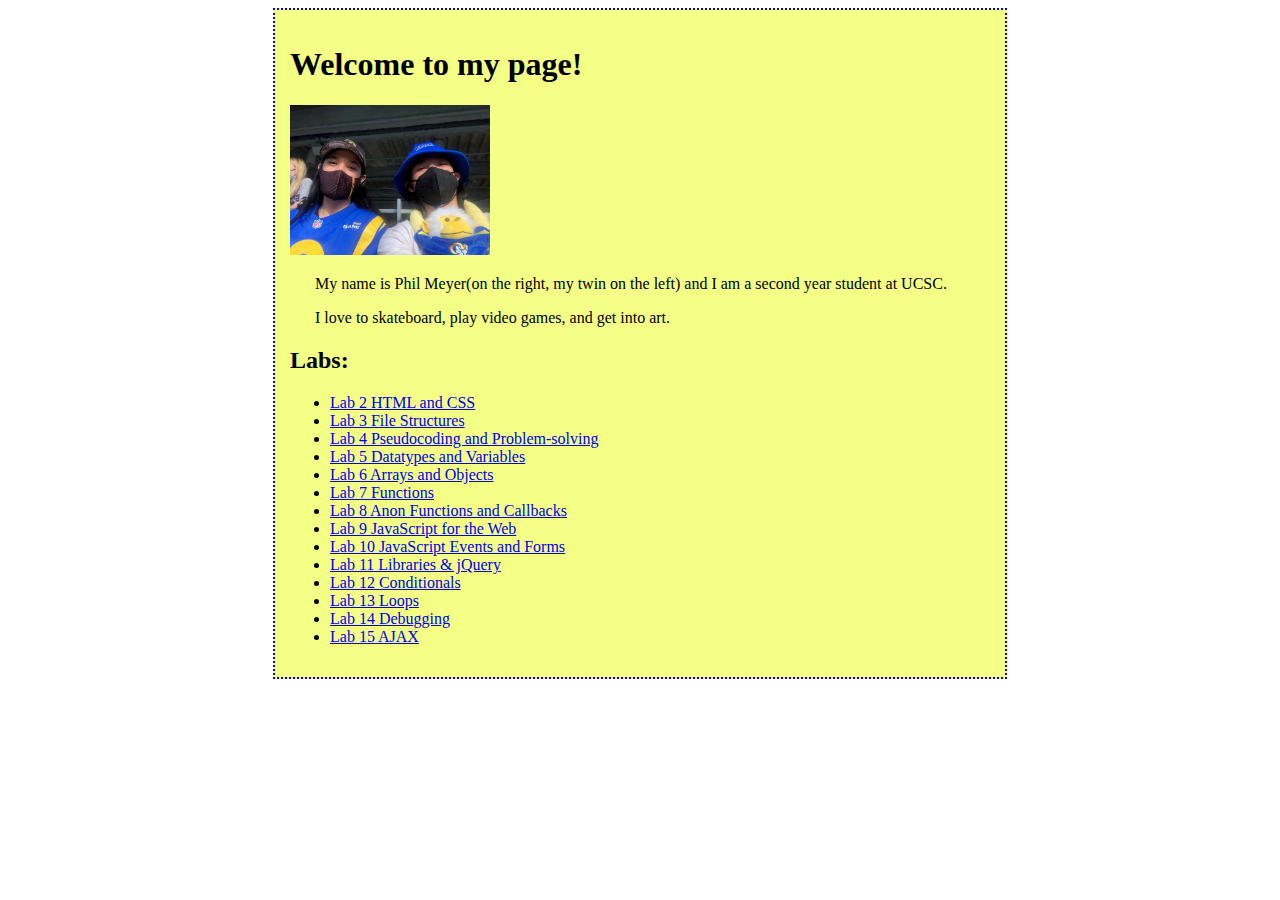
<file: index.html>
<!DOCTYPE html>
<html lang="en" dir="ltr">
  <head>
    <meta charset="utf-8">
    <title>Phil Meyer ART101</title>
    <link rel="stylesheet" type="text/css" href="css/site.css">
  </head>
  <body>
    <div id = "page">

      <h1>Welcome to my page!</h1>
      <img id="my-portrait" src="images/us.jpg" />
      <div id = "intro">
        <p>My name is Phil Meyer(on the right, my twin on the left) and I am a second year student at UCSC.</p>
        <p>I love to skateboard, play video games, and get into art.</p>
      </div>

      <div id = "labs">
        <h2>Labs:</h2>
        <ul>
          <li>
            <a href="lab2/index.html">Lab 2 HTML and CSS</a>
          </li>
          <li>
            <a href="lab3/index.html">Lab 3 File Structures</a>
          </li>
          <li>
            <a href="lab4/index.html">Lab 4 Pseudocoding and Problem-solving</a>
          </li>
          <li>
            <a href="lab5/index.html">Lab 5 Datatypes and Variables</a>
          </li>
          <li>
            <a href="lab6/index.html">Lab 6 Arrays and Objects</a>
          </li>
          <li>
            <a href="lab7/index.html">Lab 7 Functions</a>
          </li>
          <li>
            <a href="lab8/index.html">Lab 8 Anon Functions and Callbacks</a>
          </li>
          <li>
            <a href="lab9/index.html">Lab 9 JavaScript for the Web</a>
          </li>
          <li>
            <a href="lab10/index.html">Lab 10 JavaScript Events and Forms</a>
          </li>
          <li>
            <a href="lab11/index.html">Lab 11 Libraries & jQuery</a>
          </li>
          <li>
            <a href="lab12/index.html">Lab 12 Conditionals</a>
          </li>
          <li>
            <a href="lab13/index.html">Lab 13 Loops</a>
          </li>
          <li>
            <a href="lab14/index.html">Lab 14 Debugging</a>
          </li>
          <li>
            <a href="lab15/index.html">Lab 15 AJAX</a>
          </li>
        </ul>
      </div>

    </div>

  </body>
</html>
</file>
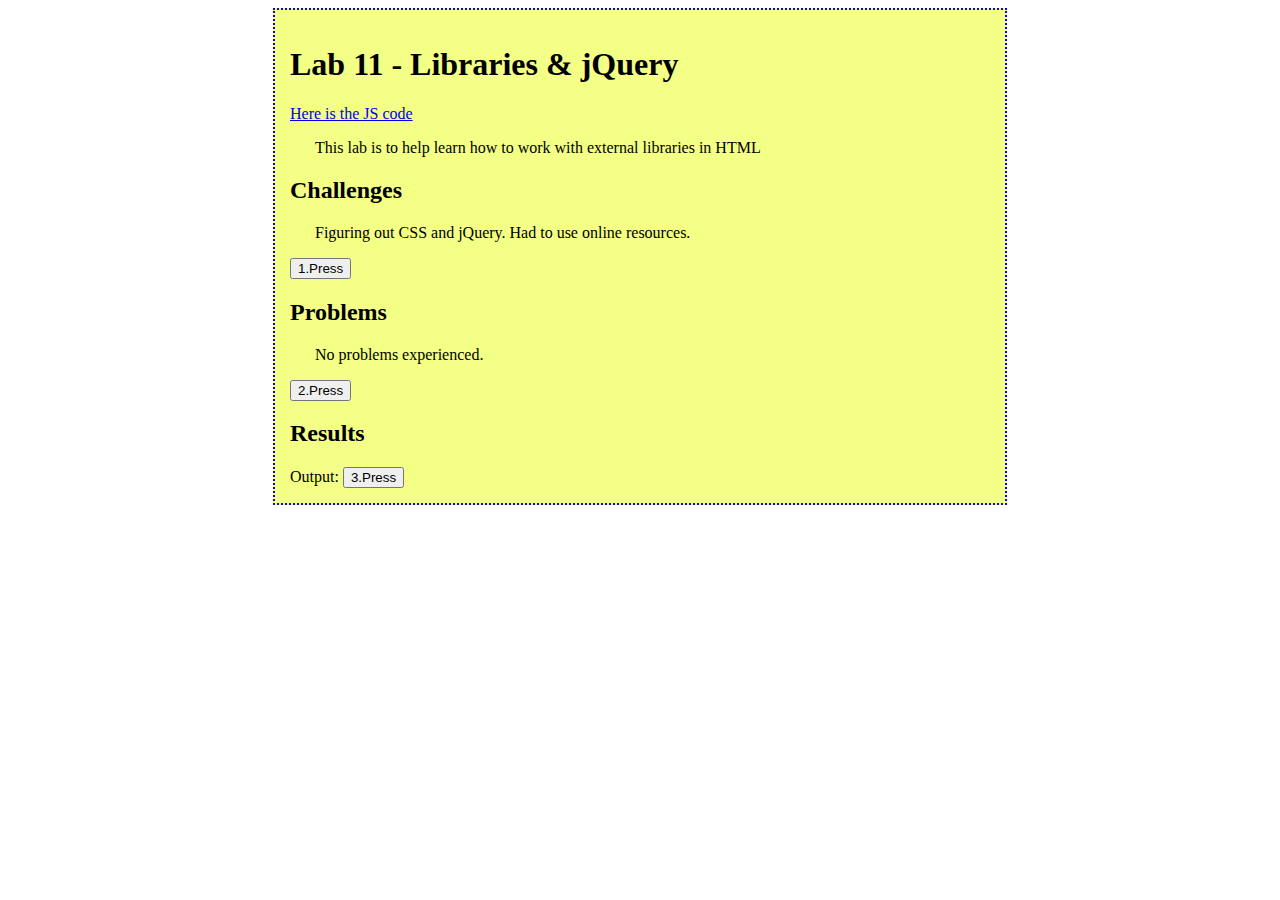
<file: lab11/index.html>
<!DOCTYPE html>
<html lang="en" dir="ltr">
  <head>
    <meta charset="utf-8">
    <title>Phil Meyer ART101 - Lab11</title>
    <link rel="stylesheet" type="text/css" href="../css/site.css">
    <link rel="stylesheet" type="text/css" href="css/lab.css">
    <script src="js/lab.js" defer></script>
    <script src="https://code.jquery.com/jquery-3.4.1.min.js"></script>
  </head>
  <body>
    <div id = "page">
        <h1>Lab 11 - Libraries & jQuery</h1>
  
        <a href = "js/lab.js">Here is the JS code</a>
        <p>This lab is to help learn how to work with external libraries in HTML</p>
        

        <div id = "challenges">
          <h2>Challenges</h2>
          <p>Figuring out CSS and jQuery. Had to use online resources.</p>
        </div>

        <div id = "problems">
          <h2>Problems</h2>
          <p>No problems experienced.</p>
        </div>

        <div id = "results">
          <h2>Results</h2>
          <div id="output" >
            Output:
          </div>
        </div>
     
    </div>
  </body>
</html>
</file>
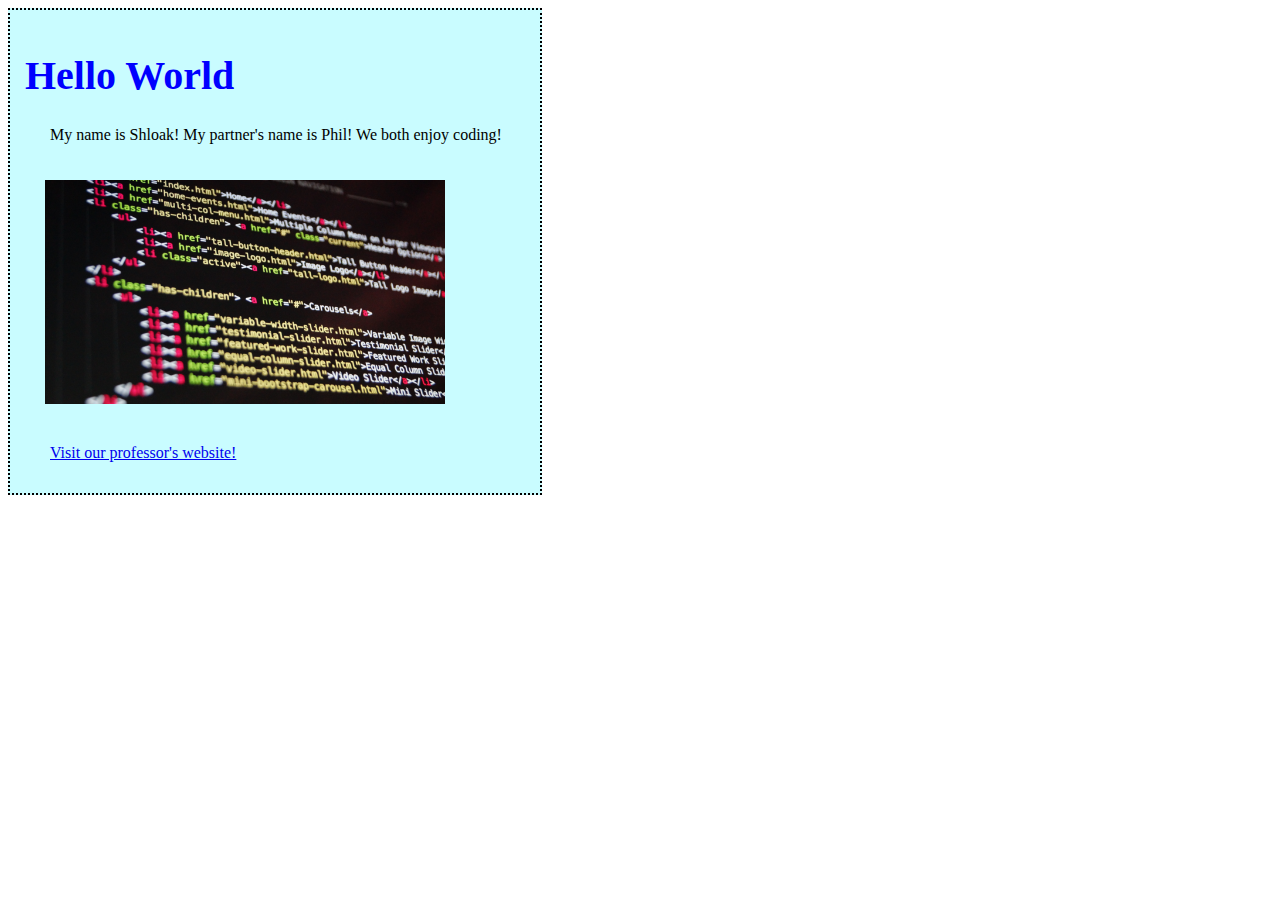
<file: lab2/index.html>
<!DOCTYPE html>
<html>
<head>
	<title>Shloak and Phil's Hello World</title>
	<link rel="stylesheet" type="text/css" href="css/lab.css">
</head>
<body>
	<div id="content">
		<h1>Hello World</h1>

		<p>My name is Shloak! My partner's name is Phil! We both enjoy coding!</p>
		<img src="img/codingphoto.jpeg" alt="Coding image">

		<p><a href="https://wmodes.github.io/art101/">Visit our professor's website!</a></p>
	</div>
</body>
</html>
</file>
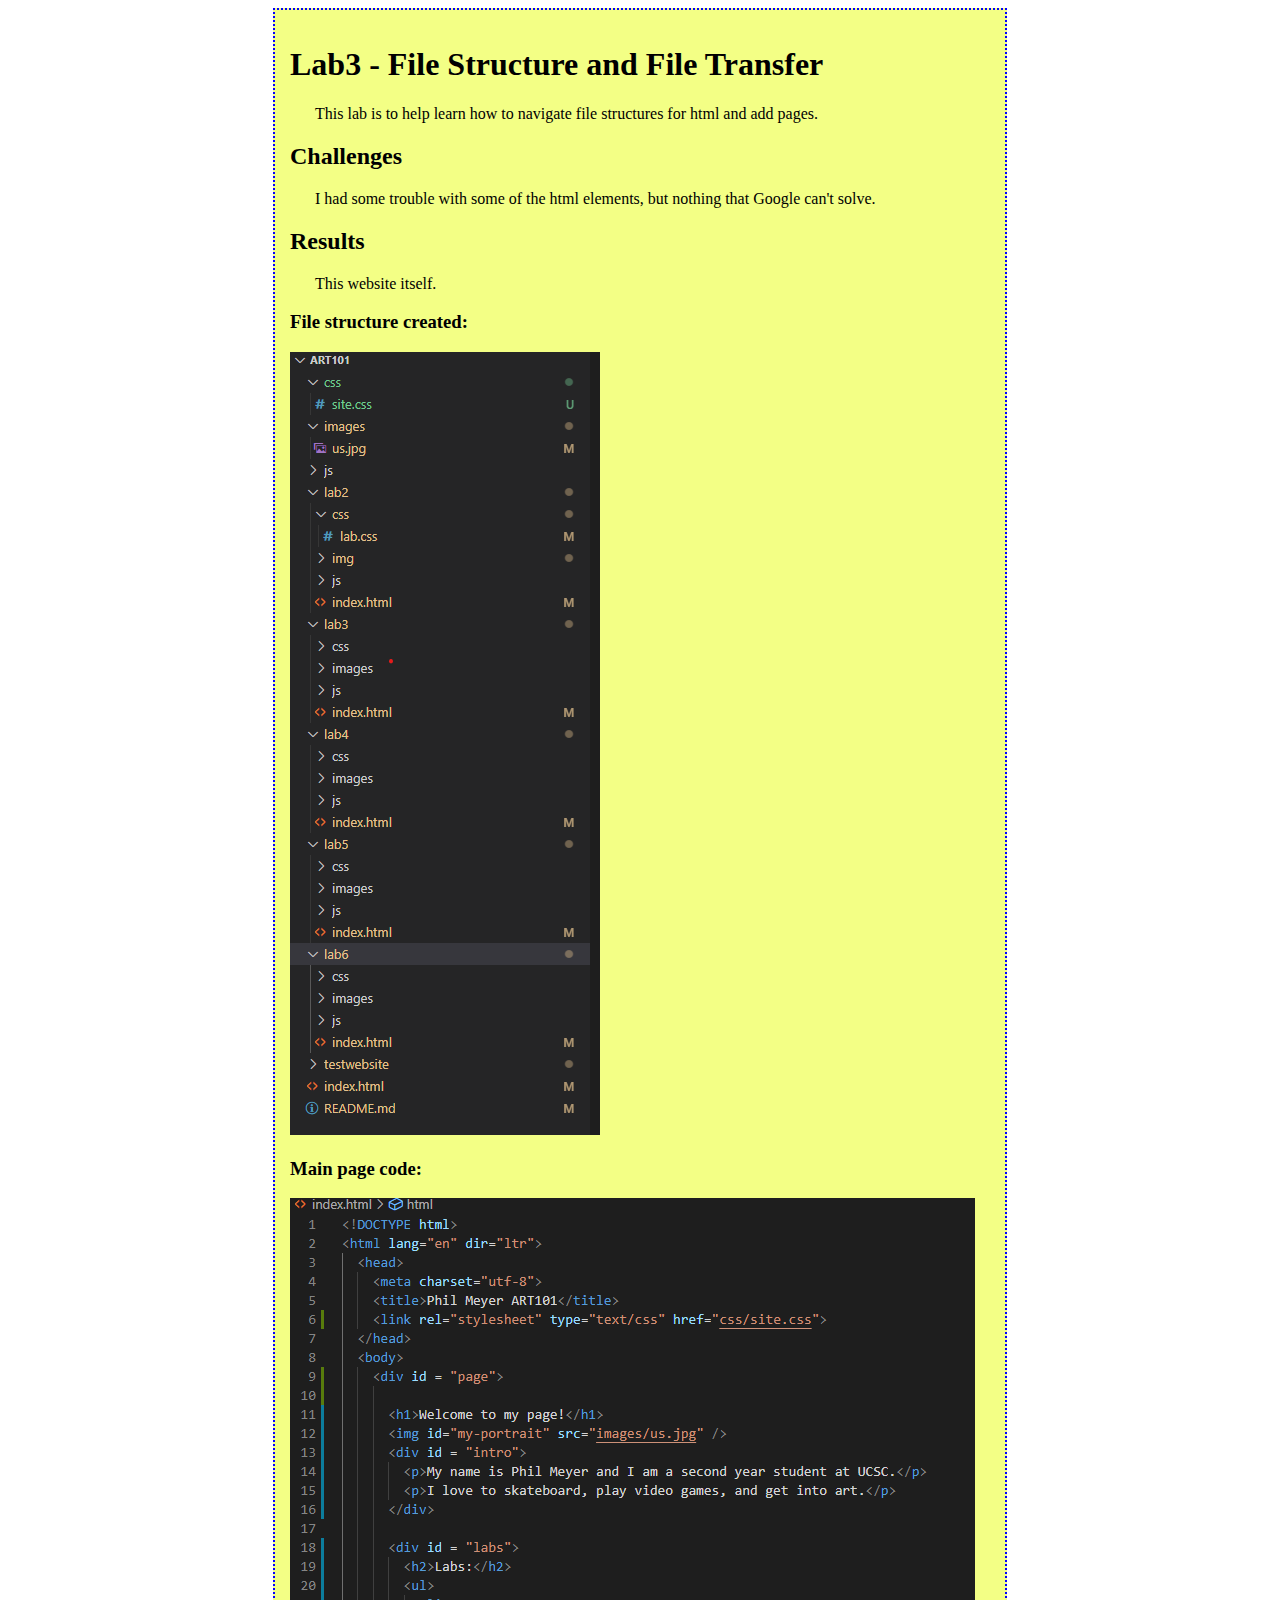
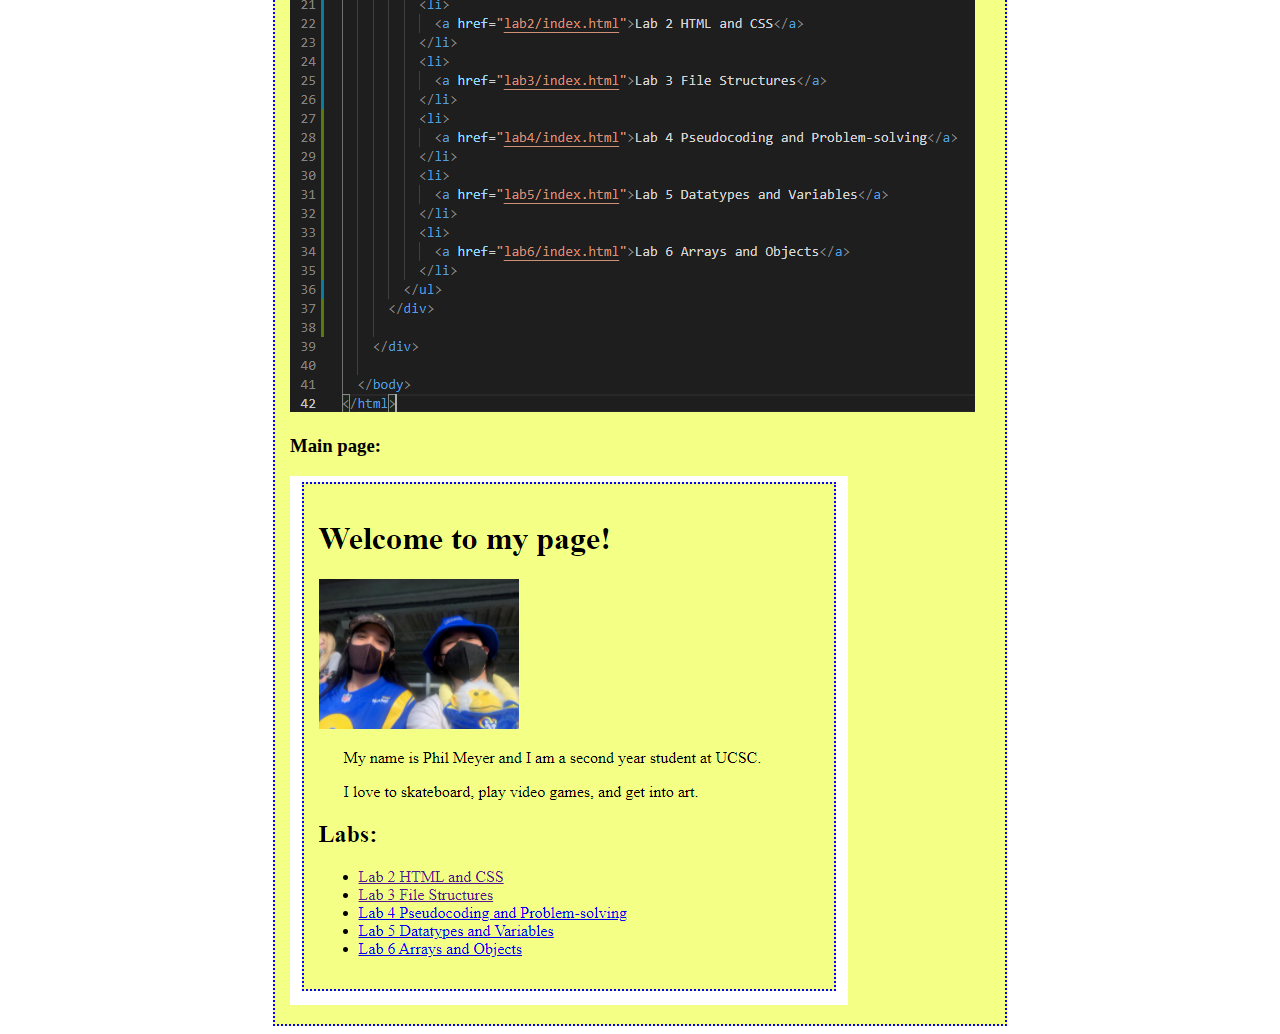
<file: lab3/index.html>
<!DOCTYPE html>
<html lang="en" dir="ltr">
  <head>
    <meta charset="utf-8">
    <title>Phil Meyer ART101 - Lab3</title>
    <link rel="stylesheet" type="text/css" href="../css/site.css">
  </head>
  <body>
    <div id = "page">

      <h1>Lab3 - File Structure and File Transfer</h1>
      <p>This lab is to help learn how to navigate file structures for html and add pages.</p>
      <h2>Challenges</h2>
      <p>I had some trouble with some of the html elements, but nothing that Google can't solve.</p>
      <h2>Results</h2>
      <p>This website itself.</p>
      <h3>File structure created:</h3>
      <img id="filestruct" src="images/files.png" />
      <h3>Main page code:</h3>
      <img id="filestruct" src="images/mainc.png" />
      <h3>Main page:</h3>
      <img id="filestruct" src="images/maindisplay.png" />
    </div>

  </body>
</html>
</file>
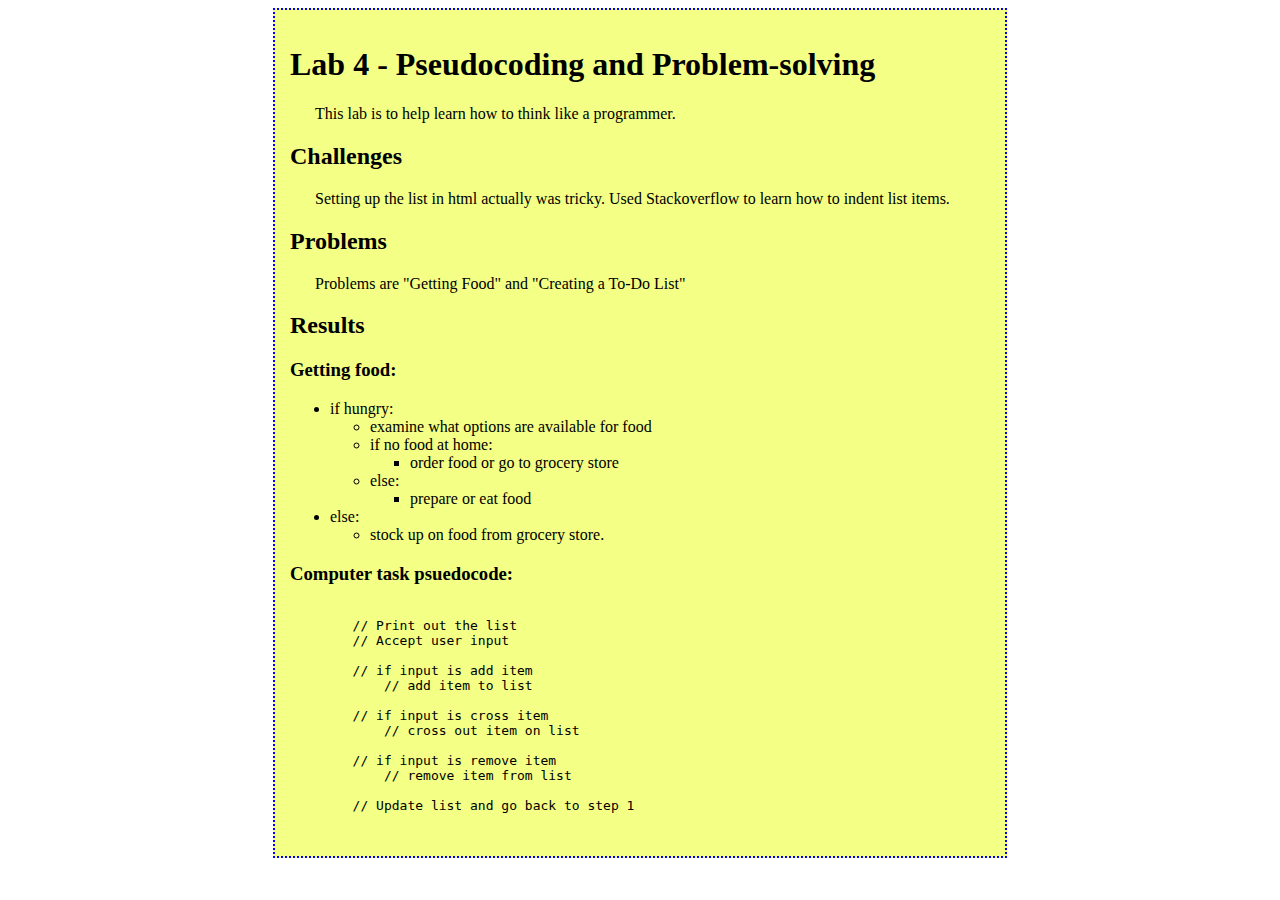
<file: lab4/index.html>
<!DOCTYPE html>
<html lang="en" dir="ltr">
  <head>
    <meta charset="utf-8">
    <title>Phil Meyer ART101 - Lab4</title>
    <link rel="stylesheet" type="text/css" href="../css/site.css">
  </head>
  <body>
    <div id = "page">

        <h1>Lab 4 - Pseudocoding and Problem-solving</h1>
        <p>This lab is to help learn how to think like a programmer.</p>
        <h2>Challenges</h2>
        <p>Setting up the list in html actually was tricky. Used Stackoverflow to learn how to indent list items.</p>
        <h2>Problems</h2>
        <p>Problems are "Getting Food" and "Creating a To-Do List"</p>
        <h2>Results</h2>
        
    
    <h3>Getting food:</h3>
    <ul>
        <li>if hungry:
            <ul>
                <li>examine what options are available for food</li>
                <li>if no food at home:</li>
                <ul><li>order food or go to grocery store</li></ul>
                <li>else:</li>
                <ul><li>prepare or eat food</li></ul>
            </ul>
        </li>
        <li>
            else:
            <ul>
                <li>stock up on food from grocery store.</li>
            </ul>
        </li>
        
    </ul>

    <h3>Computer task psuedocode:</h3><pre><code>
        // Print out the list
        // Accept user input

        // if input is add item 
            // add item to list

        // if input is cross item
            // cross out item on list

        // if input is remove item
            // remove item from list

        // Update list and go back to step 1
    </pre></code>
    </div>
  </body>
</html>
</file>
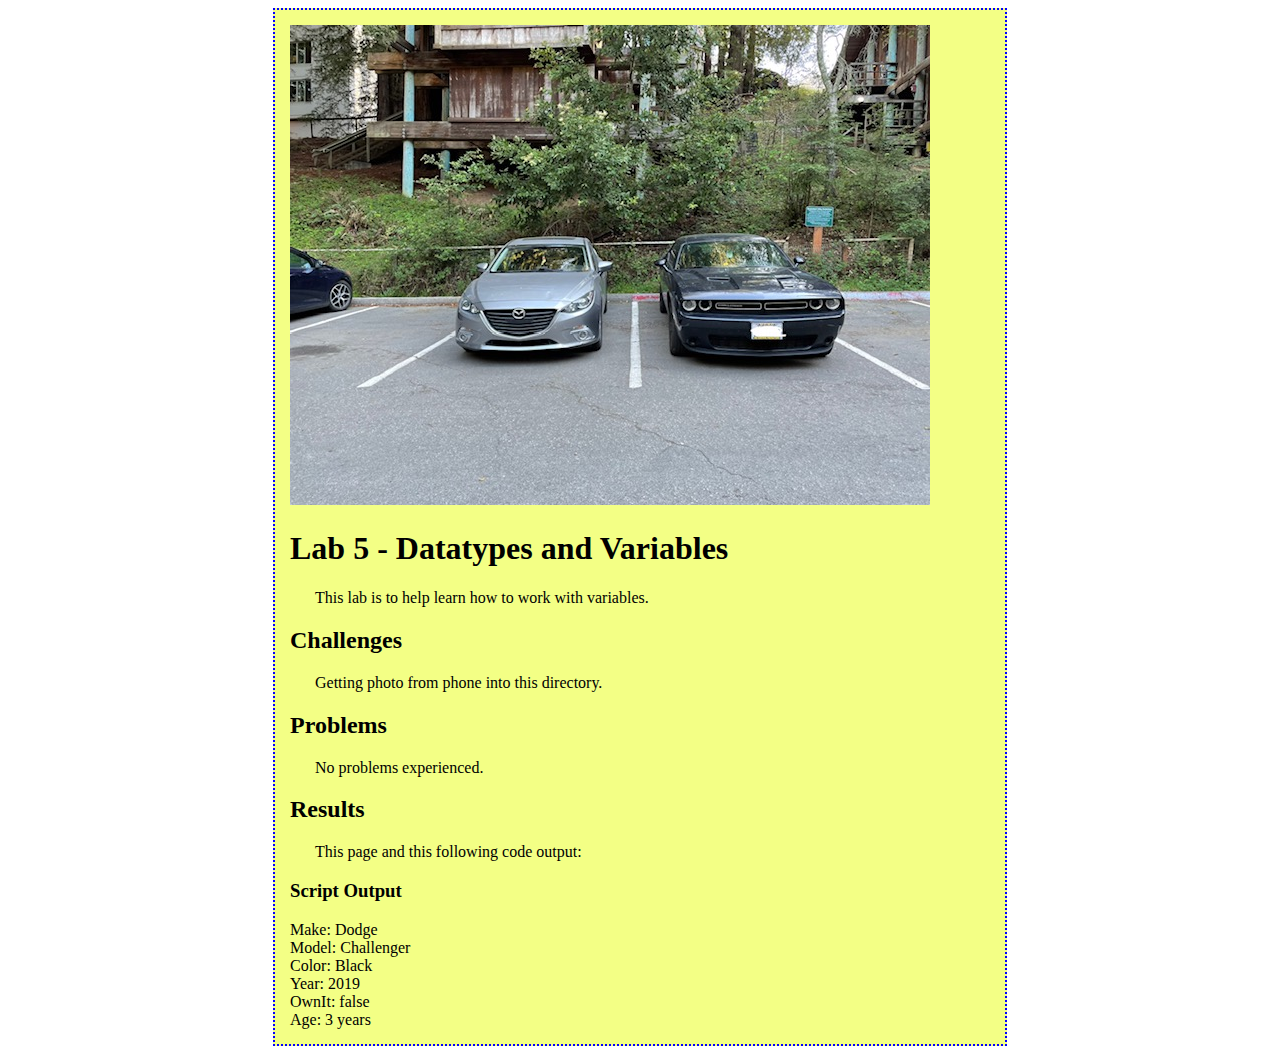
<file: lab5/index.html>
<!DOCTYPE html>
<html lang="en" dir="ltr">
  <head>
    <meta charset="utf-8">
    <title>Phil Meyer ART101 - Lab5</title>
    <link rel="stylesheet" type="text/css" href="../css/site.css">
  </head>
  <body>
    <div id = "page">
        <img src = "images/car.jpg">
        <h1>Lab 5 - Datatypes and Variables</h1>
        <p>This lab is to help learn how to work with variables.</p>
        <h2>Challenges</h2>
        <p>Getting photo from phone into this directory.</p>
        <h2>Problems</h2>
        <p>No problems experienced.</p>
        <h2>Results</h2>
        <p>This page and this following code output:</p>
        <h3>Script Output</h3>
        <div class=output>
                <script type="text/javascript" src="js/lab.js"></script>
        </div>
     
    </div>
  </body>
</html>
</file>
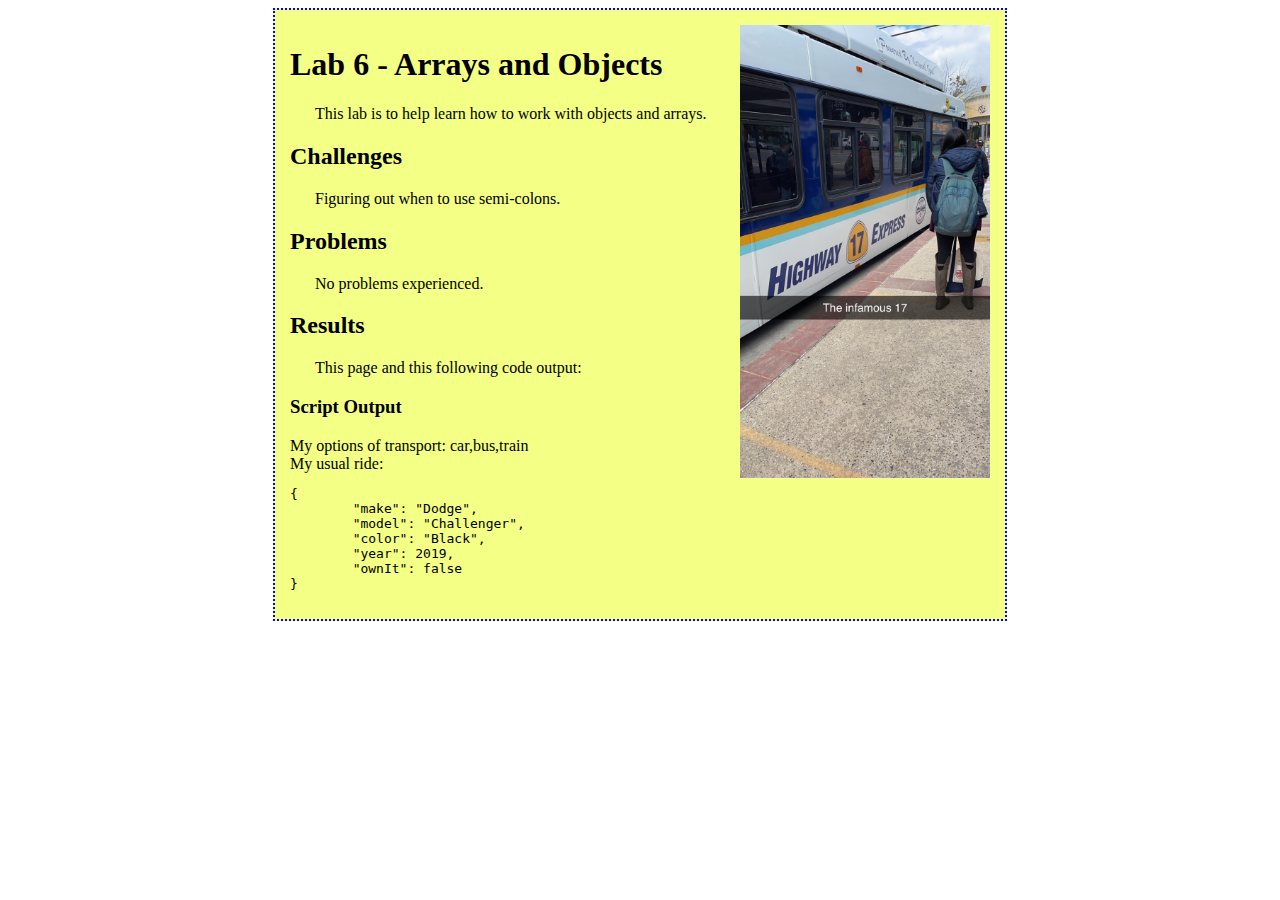
<file: lab6/index.html>
<!DOCTYPE html>
<html lang="en" dir="ltr">
  <head>
    <meta charset="utf-8">
    <title>Phil Meyer ART101 - Lab6</title>
    <link rel="stylesheet" type="text/css" href="../css/site.css">
    <link rel="stylesheet" type="text/css" href="css/lab.css">
  </head>
  <body>
    <div id = "page">
        <img src = "images/bus.jpg" >
        <h1>Lab 6 - Arrays and Objects</h1>
        <p>This lab is to help learn how to work with objects and arrays.</p>
        <h2>Challenges</h2>
        <p>Figuring out when to use semi-colons.</p>
        <h2>Problems</h2>
        <p>No problems experienced.</p>
        <h2>Results</h2>
        <p>This page and this following code output:</p>
        <h3>Script Output</h3>
        <div class=output>
                <script type="text/javascript" src="js/lab.js"></script>
        </div>
     
    </div>
  </body>
</html>
</file>
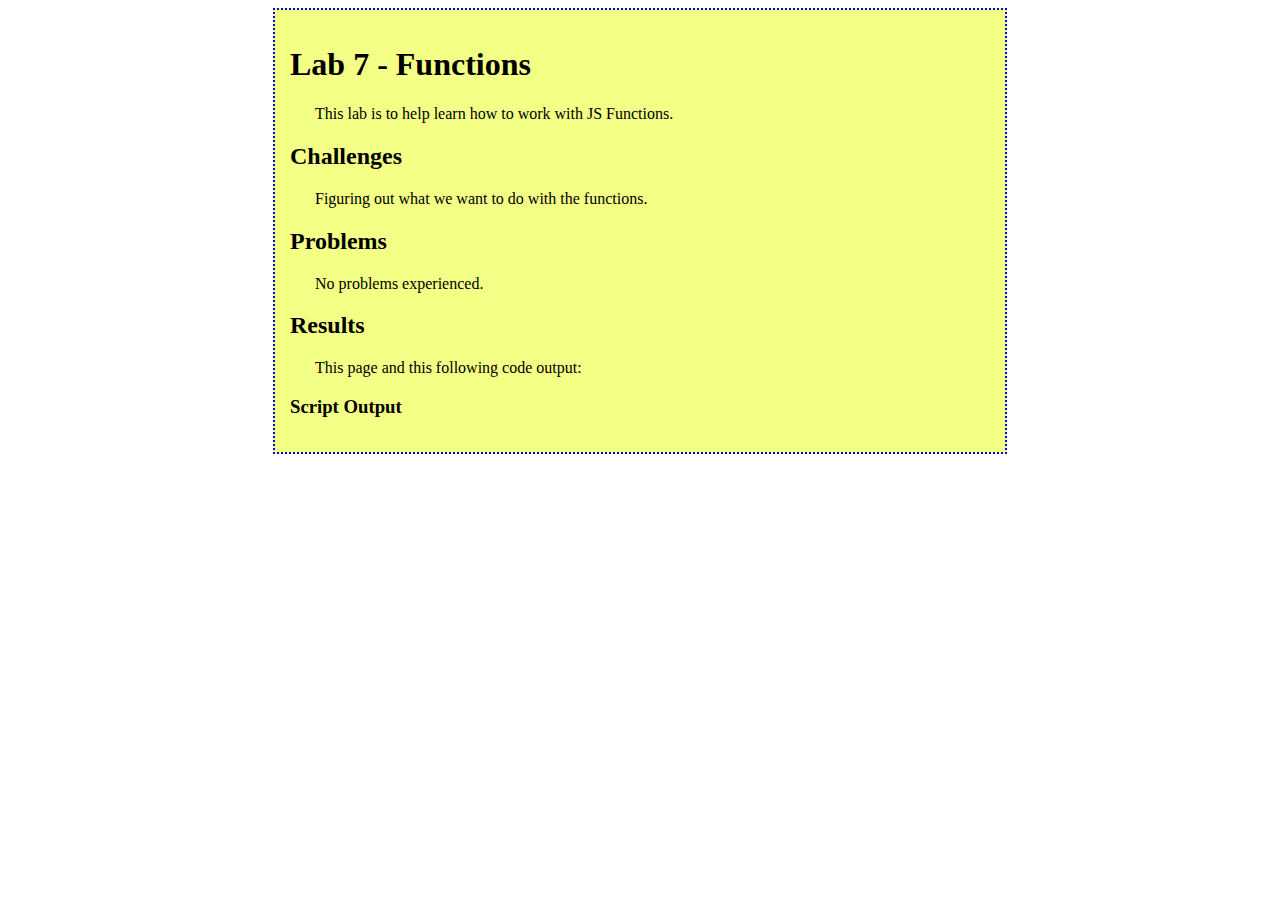
<file: lab7/index.html>
<!DOCTYPE html>
<html lang="en" dir="ltr">
  <head>
    <meta charset="utf-8">
    <title>Phil Meyer ART101 - Lab7</title>
    <link rel="stylesheet" type="text/css" href="../css/site.css">
    <link rel="stylesheet" type="text/css" href="css/lab.css">
  </head>
  <body>
    <div id = "page">
        <h1>Lab 7 - Functions</h1>
        <p>This lab is to help learn how to work with JS Functions.</p>
        <h2>Challenges</h2>
        <p>Figuring out what we want to do with the functions.</p>
        <h2>Problems</h2>
        <p>No problems experienced.</p>
        <h2>Results</h2>
        <p>This page and this following code output:</p>
        <div class=output>
          <h3>Script Output</h3>
          <script type="text/javascript" src="js/lab.js"></script>
        </div>
     
    </div>
  </body>
</html>
</file>
<file: css/site.css>
#my-portrait {
    width: 200px;
}

#page {
    background-color: #f3ff85;
    padding: 15px;
    border: 2px dotted rgb(4, 0, 255);
    width: 700px;
    min-height: 400px;
    margin: auto;
  }

p {
  text-indent: 25px;
}
</file>
<file: lab11/css/lab.css>
#problems.special {
    font-size : 20px;
    color : blue;
}

#challenges.special {
    font-size : 20px;
    color : rgb(150, 30, 0);
}

#results.special {
    font-size : 20px;
    color : rgb(0, 97, 52);
}
</file>
<file: lab2/css/lab.css>
h1 {
  color: blue;
  font-size: 250%;
}

p {
  text-indent: 25px;
  font-family: "Times New Roman";
}

#content {
  background-color: #c9fcff;
  padding: 15px;
  border: 2px dotted black;
  width: 500px;
  min-height: 400px;
}

img {
  width: 400px;
  padding: 20px;
}
</file>
<file: lab6/css/lab.css>
img {
    float : right;
    width : 250px;
}
</file>
<file: lab7/css/lab.css>
img {
    float : right;
    width : 250px;
}
</file>
